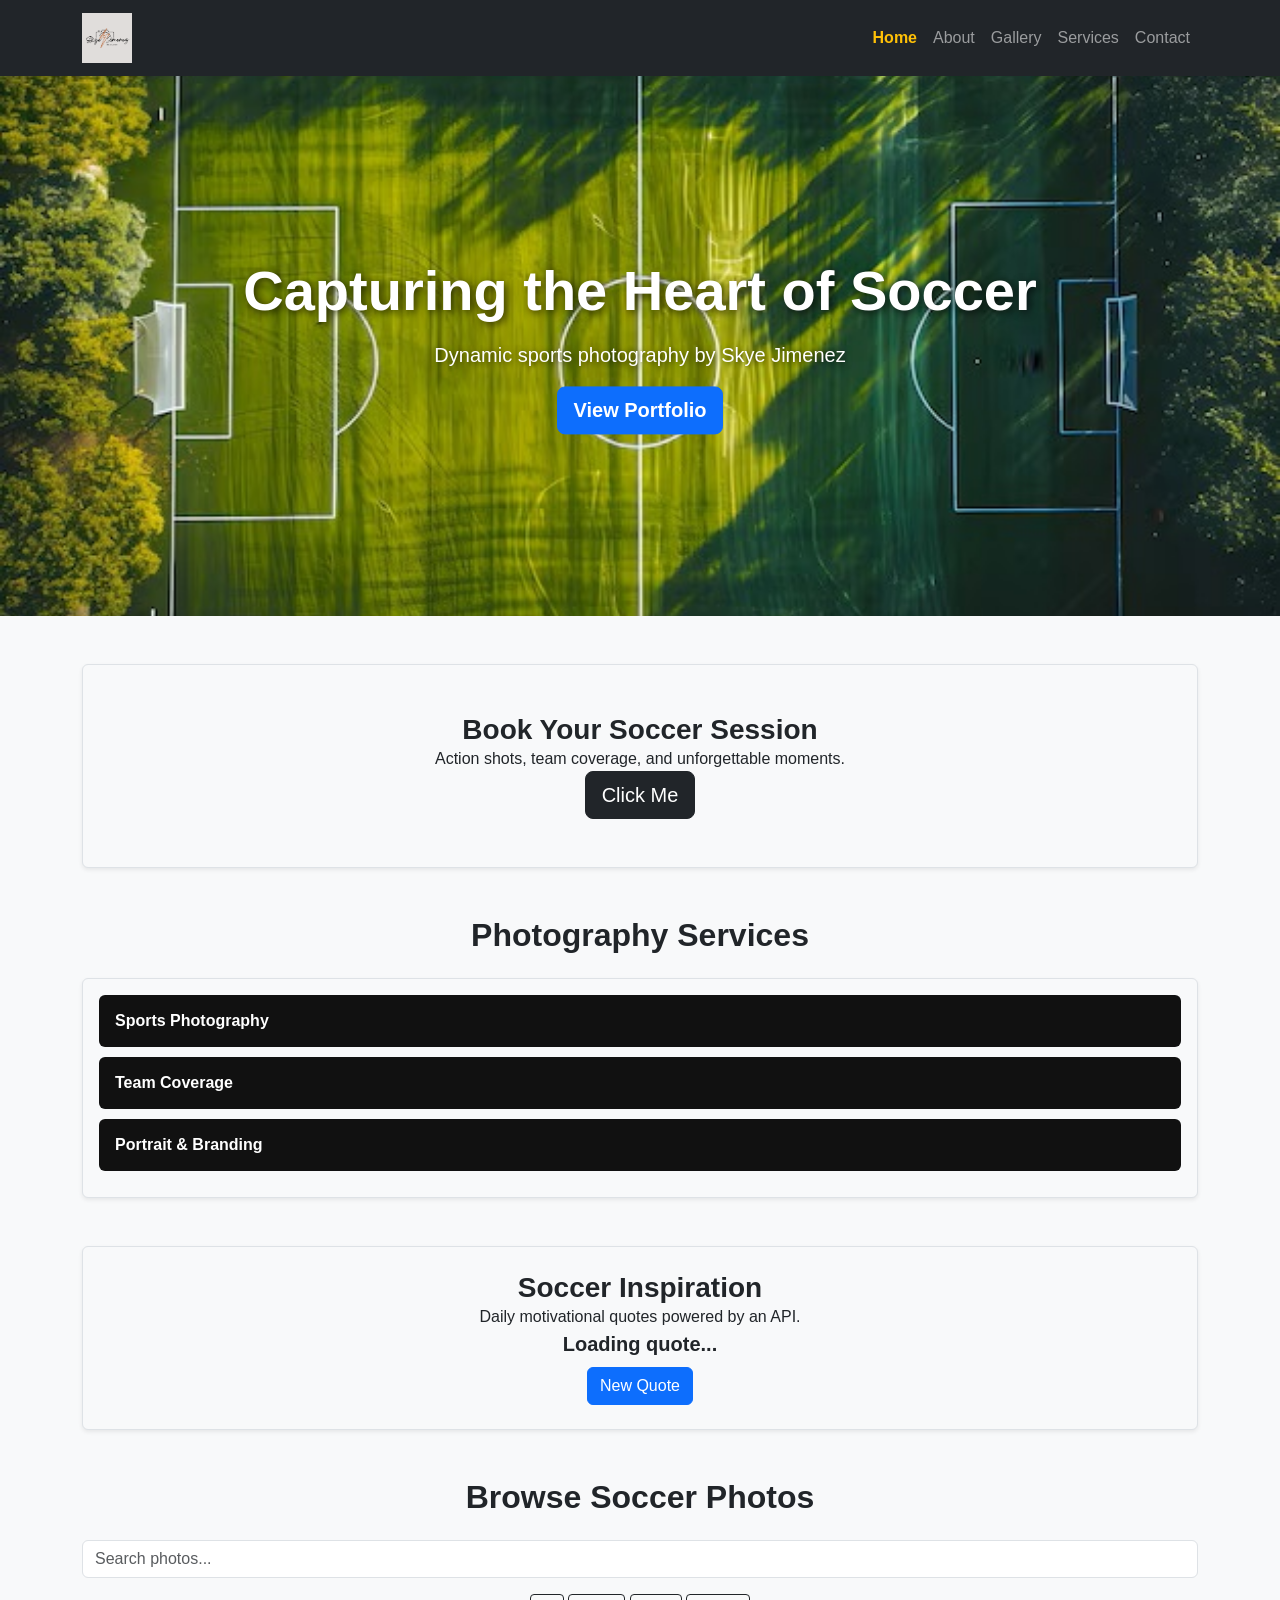
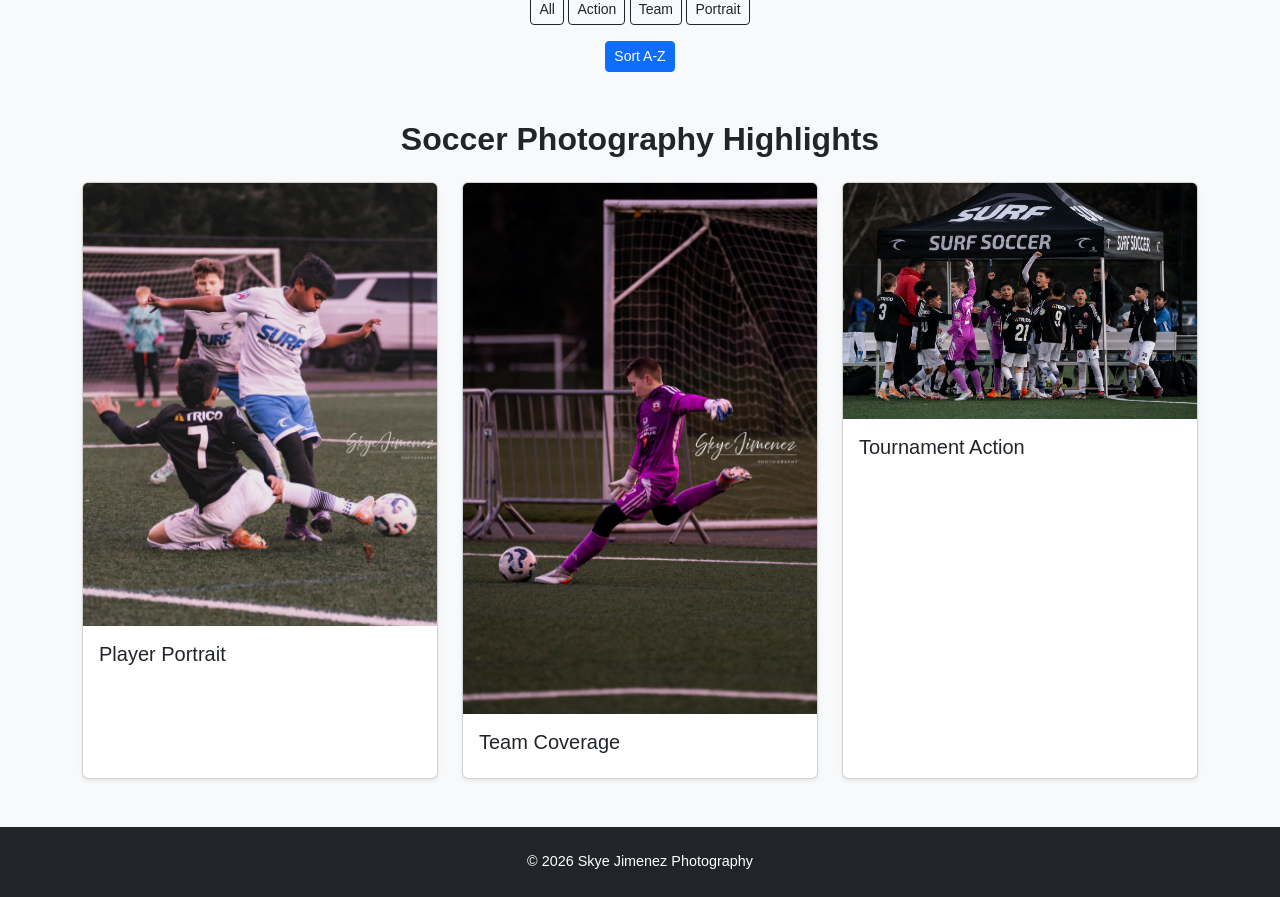
<file: index.html>
<!DOCTYPE html>
<html lang="en">
<head>
    <meta charset="UTF-8">
    <meta name="viewport" content="width=device-width, initial-scale=1.0">
    <title>Skye Jimenez Photography</title>

    <!-- Bootstrap CSS -->
    <link href="https://cdn.jsdelivr.net/npm/bootstrap@5.3.2/dist/css/bootstrap.min.css" rel="stylesheet">

    <!-- Custom CSS -->
    <link rel="stylesheet" href="style.css">
</head>

<body>

<!-- NAVBAR -->
<nav class="navbar navbar-expand-lg navbar-dark bg-dark">
    <div class="container">

        <a class="navbar-brand" href="index.html">
            <img src="20.png" alt="Skye Jimenez Photography" style="height: 50px;">
        </a>

        <button class="navbar-toggler" type="button" data-bs-toggle="collapse" data-bs-target="#navbarNav">
            <span class="navbar-toggler-icon"></span>
        </button>

        <div class="collapse navbar-collapse" id="navbarNav">
            <ul class="navbar-nav ms-auto">
                <li class="nav-item"><a class="nav-link active" href="index.html">Home</a></li>
                <li class="nav-item"><a class="nav-link" href="about.html">About</a></li>
                <li class="nav-item"><a class="nav-link" href="gallery.html">Gallery</a></li>
                <li class="nav-item"><a class="nav-link" href="services.html">Services</a></li>
                <li class="nav-item"><a class="nav-link" href="contact.html">Contact</a></li>
            </ul>
        </div>

    </div>
</nav>

<!-- HERO -->
<header class="position-relative text-center text-white" style="height: 60vh; overflow: hidden;">
    <img src="aerialsoccer.jpg" class="w-100 h-100" style="object-fit: cover;" alt="Aerial soccer">

    <div class="position-absolute top-50 start-50 translate-middle px-3 w-100">
        <h1 class="display-4 fw-bold">Capturing the Heart of Soccer</h1>

        <h2 id="greeting" class="mt-3 fw-bold"></h2>

        <p class="lead">Dynamic sports photography by Skye Jimenez</p>

        <a href="gallery.html" class="btn btn-primary btn-lg mt-3">View Portfolio</a>
    </div>
</header>

<!-- BOOKING -->
<section class="container my-5 text-center">
    <div class="p-5 border rounded shadow-sm bg-light">

        <h3>Book Your Soccer Session</h3>
        <p>Action shots, team coverage, and unforgettable moments.</p>

        <button id="event-btn" class="btn btn-dark btn-lg">Click Me</button>

        <div id="feedback" class="mt-3 fw-bold" style="display:none;"></div>

    </div>
</section>

<!-- CONTENT PANELS -->
<section class="container my-5">
    <h2 class="text-center mb-4">Photography Services</h2>

    <div class="p-3 border rounded shadow-sm bg-light">

        <div class="panel">
            <button class="panel-btn btn btn-light w-100 text-start">Sports Photography</button>
            <div class="panel-content p-3" style="display:none;">
                <p>High-energy soccer coverage capturing real game moments, emotion, and movement.</p>
            </div>
        </div>

        <div class="panel mt-2">
            <button class="panel-btn btn btn-light w-100 text-start">Team Coverage</button>
            <div class="panel-content p-3" style="display:none;">
                <p>Full team sessions including action shots and storytelling.</p>
            </div>
        </div>

        <div class="panel mt-2">
            <button class="panel-btn btn btn-light w-100 text-start">Portrait & Branding</button>
            <div class="panel-content p-3" style="display:none;">
                <p>Professional athlete portraits for social media and recruiting.</p>
            </div>
        </div>

    </div>
</section>

<!-- API SECTION -->
<section class="container my-5 text-center">
    <div class="p-4 border rounded shadow-sm bg-light">

        <h3>Soccer Inspiration</h3>
        <p>Daily motivational quotes powered by an API.</p>

        <p id="quote" class="fs-5 fw-semibold">Loading quote...</p>

        <button id="quote-btn" class="btn btn-primary mt-2">New Quote</button>

    </div>
</section>

<!-- CHAPTER 12: FILTERING, SEARCHING, SORTING -->
<section class="container my-5 text-center">

    <h2 class="mb-4">Browse Soccer Photos</h2>

    <!-- SEARCH -->
    <input
        type="text"
        id="searchInput"
        class="form-control mb-3"
        placeholder="Search photos..."
    >

    <!-- FILTER BUTTONS -->
    <div class="mb-3">
        <button class="btn btn-outline-dark btn-sm" onclick="filterItems('all')">
            All
        </button>

        <button class="btn btn-outline-dark btn-sm" onclick="filterItems('action')">
            Action
        </button>

        <button class="btn btn-outline-dark btn-sm" onclick="filterItems('team')">
            Team
        </button>

        <button class="btn btn-outline-dark btn-sm" onclick="filterItems('portrait')">
            Portrait
        </button>
    </div>

    <!-- SORT -->
    <button class="btn btn-primary btn-sm" onclick="sortItems()">
        Sort A-Z
    </button>

</section>

<!-- GALLERY -->
<main class="container my-5">

    <h2 class="text-center mb-4">Soccer Photography Highlights</h2>

    <div id="itemContainer" class="row g-4">

        <!-- PORTRAIT -->
        <div class="col-md-4 item" data-category="portrait">
            <div class="card h-100 shadow-sm">
                <img src="soccer1.jpg"
                     class="card-img-top"
                     alt="Player Portrait">
                <div class="card-body">
                    <h5 class="card-title">Player Portrait</h5>
                </div>
            </div>
        </div>

        <!-- TEAM -->
        <div class="col-md-4 item" data-category="team">
            <div class="card h-100 shadow-sm">
                <img src="soccer10.jpg"
                     class="card-img-top"
                     alt="Team Coverage">
                <div class="card-body">
                    <h5 class="card-title">Team Coverage</h5>
                </div>
            </div>
        </div>

        <!-- ACTION -->
        <div class="col-md-4 item" data-category="action">
            <div class="card h-100 shadow-sm">
                <img src="soccer11.jpg"
                     class="card-img-top"
                     alt="Tournament Action">
                <div class="card-body">
                    <h5 class="card-title">Tournament Action</h5>
                </div>
            </div>
        </div>

    </div>

</main>

<!-- FOOTER -->
<footer class="bg-dark text-white text-center p-4">
    &copy; 2026 Skye Jimenez Photography
</footer>

<!-- SCRIPTS -->
<script src="https://code.jquery.com/jquery-3.7.1.min.js"></script>
<script src="https://cdn.jsdelivr.net/npm/bootstrap@5.3.2/dist/js/bootstrap.bundle.min.js"></script>
<script src="script.js"></script>

</body>
</html>
</file>
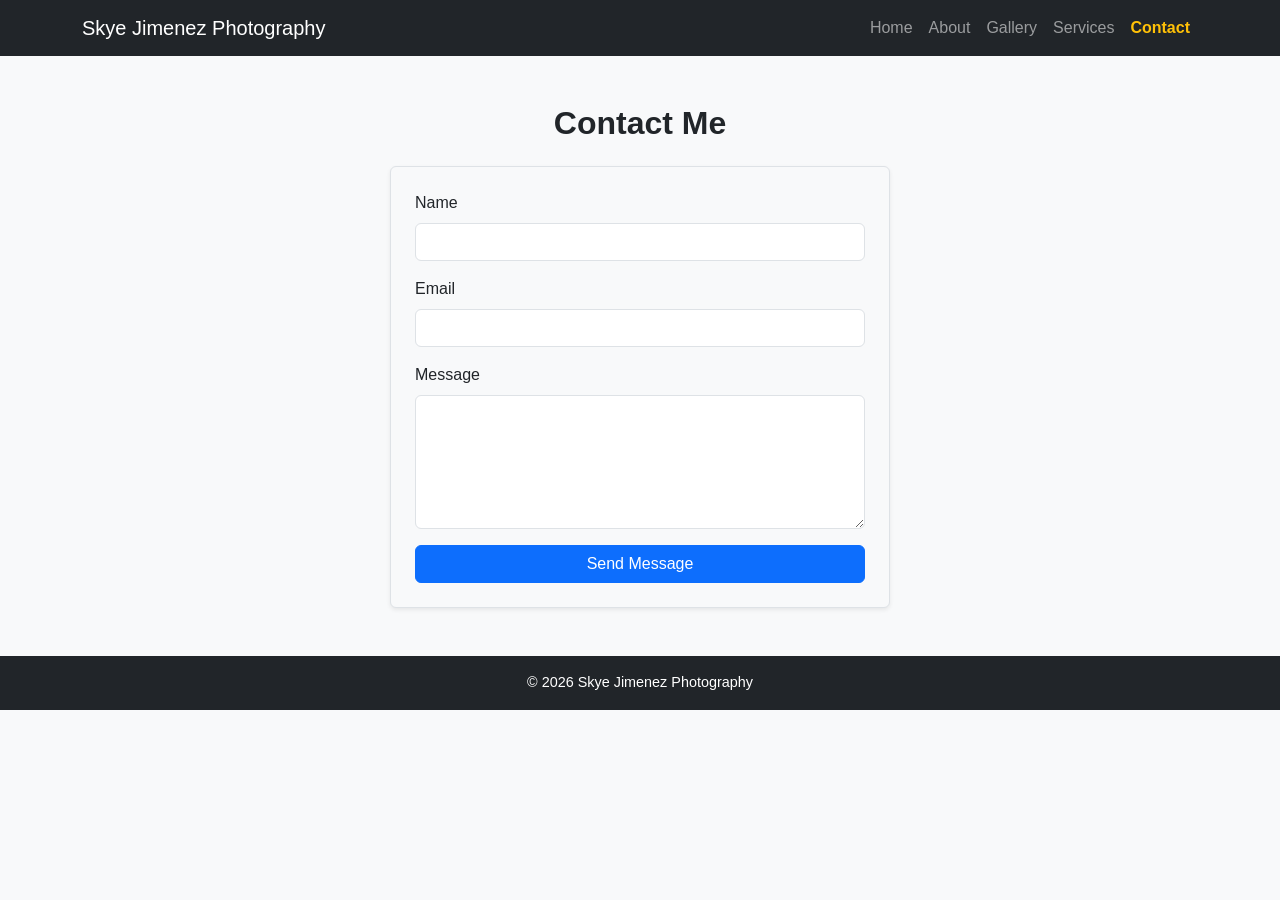
<file: contact.html>
<!DOCTYPE html>
<html lang="en">
<head>
<meta charset="UTF-8">
<meta name="viewport" content="width=device-width, initial-scale=1.0">
<title>Contact - Skye Jimenez Photography</title>

<link href="https://cdn.jsdelivr.net/npm/bootstrap@5.3.2/dist/css/bootstrap.min.css" rel="stylesheet">

<!-- CSS -->
<link rel="stylesheet" href="style.css">
</head>

<body>

<!-- NAVBAR -->
<nav class="navbar navbar-expand-lg navbar-dark bg-dark">
  <div class="container">
    <a class="navbar-brand" href="index.html">Skye Jimenez Photography</a>

    <button class="navbar-toggler" type="button" data-bs-toggle="collapse" data-bs-target="#navbarNav">
      <span class="navbar-toggler-icon"></span>
    </button>

    <div class="collapse navbar-collapse" id="navbarNav">
      <ul class="navbar-nav ms-auto">
        <li class="nav-item"><a class="nav-link" href="index.html">Home</a></li>
        <li class="nav-item"><a class="nav-link" href="about.html">About</a></li>
        <li class="nav-item"><a class="nav-link" href="gallery.html">Gallery</a></li>
        <li class="nav-item"><a class="nav-link" href="services.html">Services</a></li>
        <li class="nav-item"><a class="nav-link active" href="contact.html">Contact</a></li>
      </ul>
    </div>
  </div>
</nav>

<!-- CONTACT FORM -->
<main class="container my-5">
  <h2 class="text-center mb-4">Contact Me</h2>

  <form id="contactForm" class="mx-auto p-4 border rounded shadow-sm bg-light" style="max-width:500px;">

    <!-- NAME -->
    <div class="mb-3">
      <label for="name" class="form-label">Name</label>
      <input type="text" id="name" class="form-control" required>
    </div>

    <!-- EMAIL -->
    <div class="mb-3">
      <label for="email" class="form-label">Email</label>
      <input type="email" id="email" class="form-control" required>
    </div>

    <!-- MESSAGE -->
    <div class="mb-3">
      <label for="message" class="form-label">Message</label>
      <textarea id="message" class="form-control" rows="5" required></textarea>
    </div>

    <!-- ERROR MESSAGE -->
    <p id="errorMsg" class="text-danger small mt-2"></p>

    <!-- SUBMIT -->
    <button type="submit" class="btn btn-primary w-100">
      Send Message
    </button>

  </form>
</main>

<!-- FOOTER -->
<footer class="bg-dark text-white text-center p-3 mt-5">
  &copy; 2026 Skye Jimenez Photography
</footer>

<!-- BOOTSTRAP -->
<script src="https://cdn.jsdelivr.net/npm/bootstrap@5.3.2/dist/js/bootstrap.bundle.min.js"></script>

<!-- JS -->
<script src="script.js"></script>

</body>
</html>
</file>
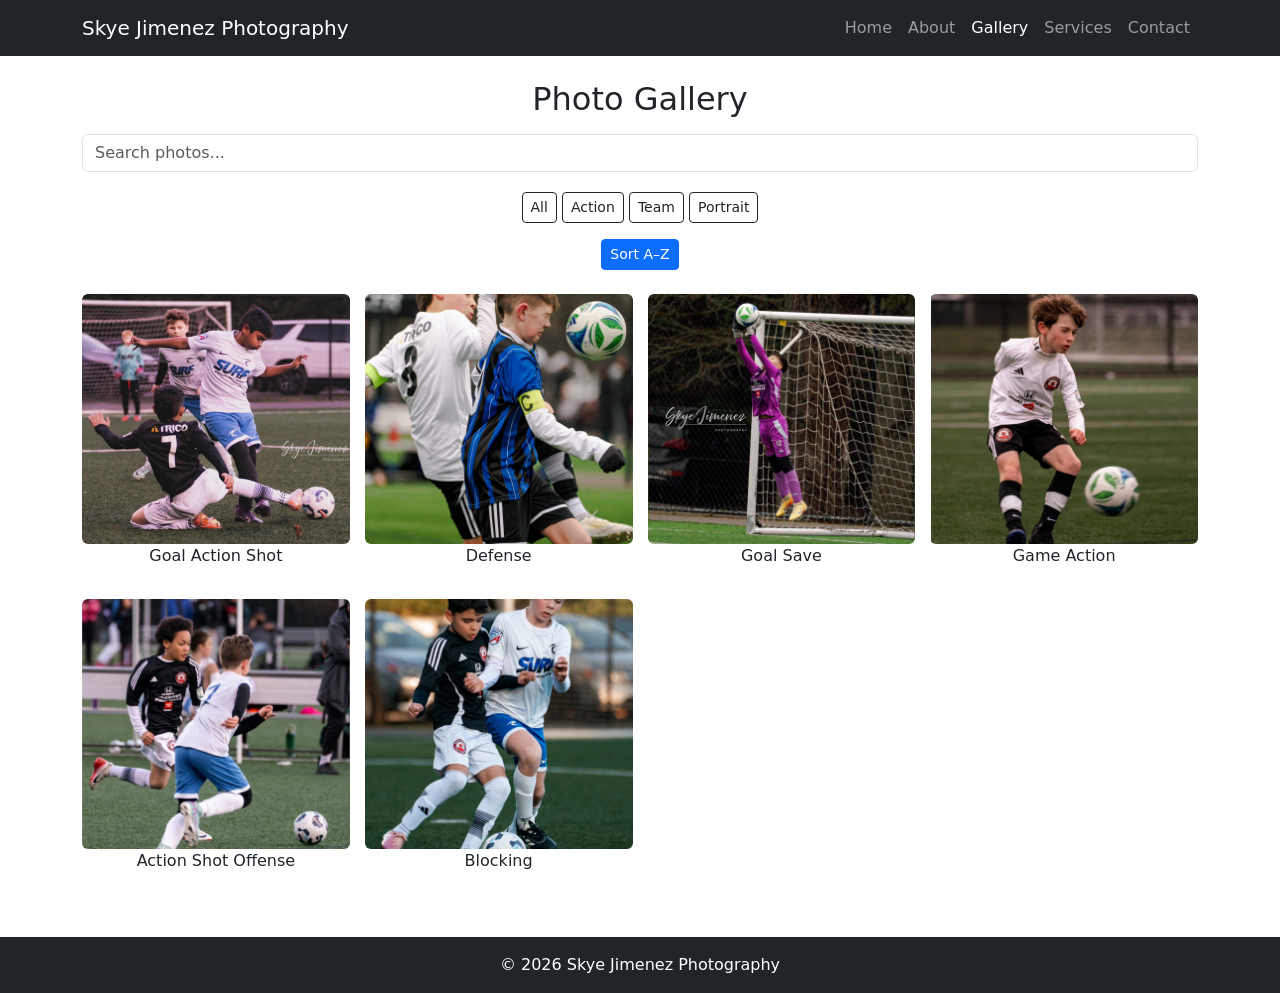
<file: gallery.html>
<!DOCTYPE html>
<html lang="en">
<head>
<meta charset="UTF-8">
<meta name="viewport" content="width=device-width, initial-scale=1.0">
<title>Gallery - Skye Jimenez Photography</title>

<link href="https://cdn.jsdelivr.net/npm/bootstrap@5.3.2/dist/css/bootstrap.min.css" rel="stylesheet">

<style>
/* ===== GRID LAYOUT ===== */
.gallery-grid {
  display: grid;
  grid-template-columns: repeat(auto-fill, minmax(250px, 1fr));
  gap: 15px;
}

/* ===== IMAGE STYLE ===== */
.gallery-img {
  width: 100%;
  height: 250px;
  object-fit: cover;
  background: #f8f9fa;
  border-radius: 6px;
  cursor: pointer;
  transition: transform 0.3s ease;
}

.gallery-img:hover {
  transform: scale(1.03);
}

/* ===== RESPONSIVE ===== */
@media (max-width: 768px) {
  .gallery-img { height: 200px; }
}

@media (max-width: 576px) {
  .gallery-img { height: 150px; }
}

/* ===== LIGHTBOX ===== */
.lightbox {
  display: none;
  position: fixed;
  z-index: 9999;
  left: 0;
  top: 0;
  width: 100%;
  height: 100%;
  background: rgba(0,0,0,0.9);
  align-items: center;
  justify-content: center;
}

.lightbox-content {
  max-width: 90%;
  max-height: 80vh;
  border-radius: 8px;
}

.close {
  position: absolute;
  top: 20px;
  right: 30px;
  font-size: 40px;
  color: white;
  cursor: pointer;
}

.search-box {
  margin-bottom: 20px;
}
</style>
</head>

<body>

<!-- NAVBAR -->
<nav class="navbar navbar-expand-lg navbar-dark bg-dark">
  <div class="container">
    <a class="navbar-brand" href="index.html">Skye Jimenez Photography</a>

    <button class="navbar-toggler" type="button" data-bs-toggle="collapse" data-bs-target="#navbarNav">
      <span class="navbar-toggler-icon"></span>
    </button>

    <div class="collapse navbar-collapse" id="navbarNav">
      <ul class="navbar-nav ms-auto">
        <li class="nav-item"><a class="nav-link" href="index.html">Home</a></li>
        <li class="nav-item"><a class="nav-link" href="about.html">About</a></li>
        <li class="nav-item"><a class="nav-link active" href="gallery.html">Gallery</a></li>
        <li class="nav-item"><a class="nav-link" href="services.html">Services</a></li>
        <li class="nav-item"><a class="nav-link" href="contact.html">Contact</a></li>
      </ul>
    </div>
  </div>
</nav>

<!-- CONTROLS -->
<div class="container my-4 text-center">

  <h2 class="mb-3">Photo Gallery</h2>

  <!-- SEARCH -->
  <input
    type="text"
    id="searchInput"
    class="form-control search-box"
    placeholder="Search photos..."
  >

  <!-- FILTER -->
  <div class="mb-3">
    <button class="btn btn-outline-dark btn-sm" onclick="filterItems('all')">All</button>
    <button class="btn btn-outline-dark btn-sm" onclick="filterItems('action')">Action</button>
    <button class="btn btn-outline-dark btn-sm" onclick="filterItems('team')">Team</button>
    <button class="btn btn-outline-dark btn-sm" onclick="filterItems('portrait')">Portrait</button>
  </div>

  <!-- SORT -->
  <button class="btn btn-primary btn-sm" onclick="sortItems()">Sort A–Z</button>

</div>

<!-- GALLERY -->
<main class="container my-4">

  <div class="gallery-grid" id="itemContainer">

    <div class="item" data-category="action">
      <img src="soccer1.jpg" class="gallery-img" alt="Goal Action Shot">
      <p class="text-center">Goal Action Shot</p>
    </div>

    <div class="item" data-category="team">
      <img src="soccer2.jpg" class="gallery-img" alt="Team Huddle">
      <p class="text-center">Defense</p>
    </div>

    <div class="item" data-category="portrait">
      <img src="soccer3.jpg" class="gallery-img" alt="Player Portrait">
      <p class="text-center">Goal Save</p>
    </div>

    <div class="item" data-category="action">
      <img src="soccer4.jpg" class="gallery-img" alt="Game Action">
      <p class="text-center">Game Action</p>
    </div>

    <div class="item" data-category="team">
      <img src="soccer5.jpg" class="gallery-img" alt="Team Celebration">
      <p class="text-center">Action Shot Offense</p>
    </div>

    <div class="item" data-category="portrait">
      <img src="soccer6.jpg" class="gallery-img" alt="Athlete Portrait">
      <p class="text-center">Blocking</p>
    </div>

  </div>
</main>

<!-- LIGHTBOX -->
<div id="lightbox" class="lightbox">
  <span class="close">&times;</span>
  <img class="lightbox-content" id="lightbox-img">
</div>

<!-- FOOTER -->
<footer class="bg-dark text-white text-center p-3 mt-5">
  &copy; 2026 Skye Jimenez Photography
</footer>

<!-- BOOTSTRAP -->
<script src="https://cdn.jsdelivr.net/npm/bootstrap@5.3.2/dist/js/bootstrap.bundle.min.js"></script>

<!-- LIGHTBOX SCRIPT -->
<script>
document.addEventListener("DOMContentLoaded", function () {

  const lightbox = document.getElementById("lightbox");
  const lightboxImg = document.getElementById("lightbox-img");
  const closeBtn = document.querySelector(".close");

  document.querySelectorAll(".gallery-img").forEach(img => {
    img.addEventListener("click", function () {
      lightbox.style.display = "flex";
      lightboxImg.src = this.src;
    });
  });

  closeBtn.addEventListener("click", function () {
    lightbox.style.display = "none";
  });

  lightbox.addEventListener("click", function (e) {
    if (e.target === lightbox) {
      lightbox.style.display = "none";
    }
  });

});
</script>

<!-- MAIN JS -->
<script src="script.js"></script>

</body>
</html>
</file>
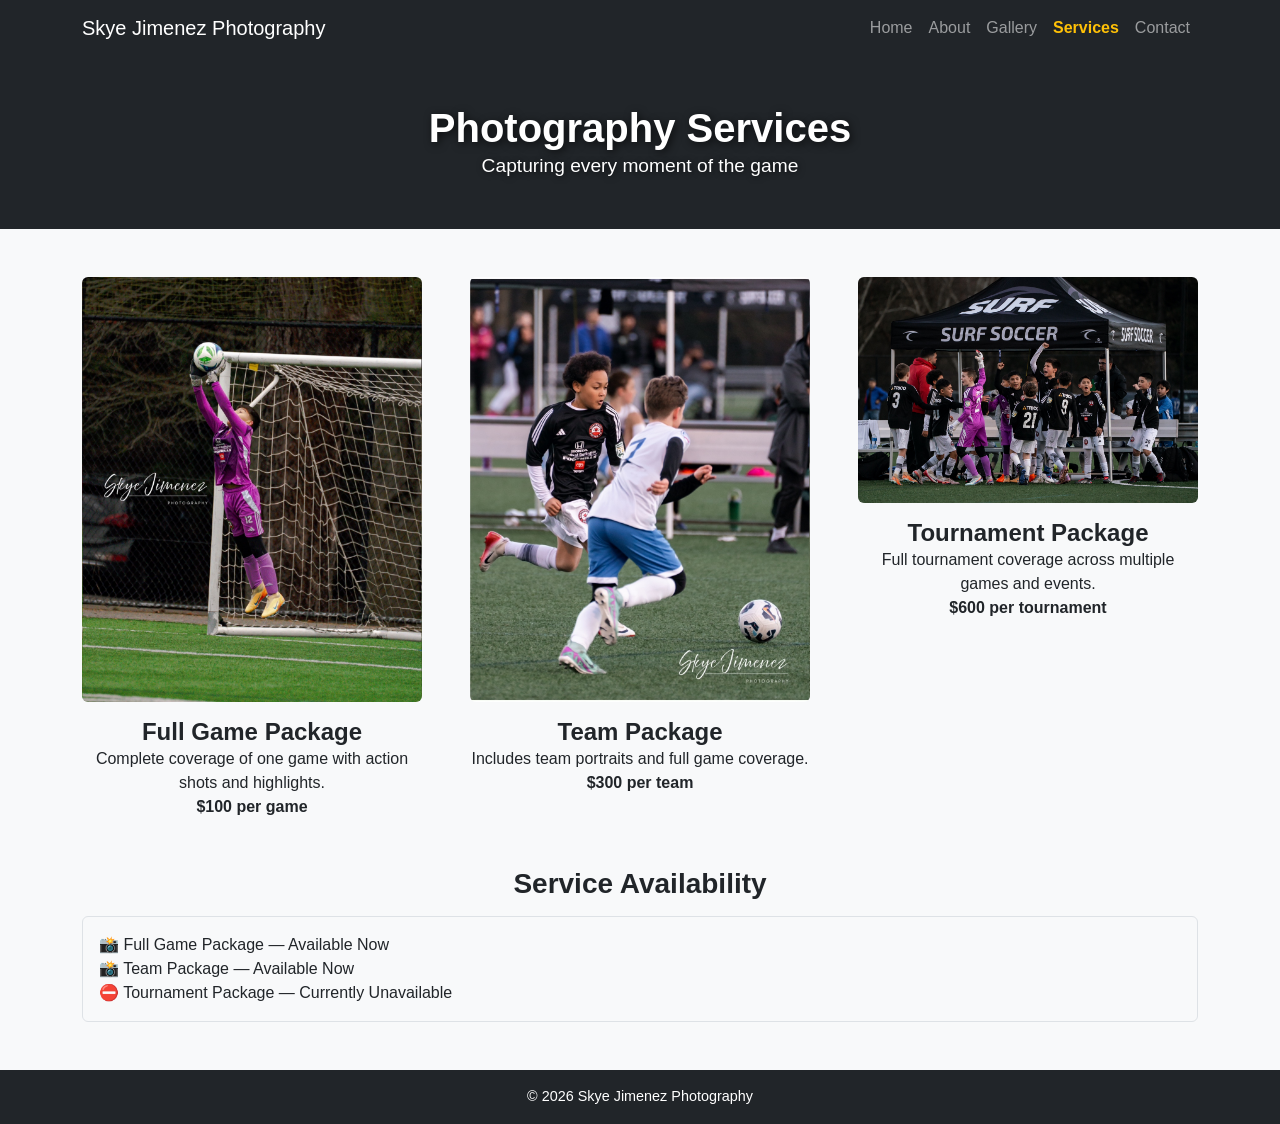
<file: services.html>
<!DOCTYPE html>
<html lang="en">
<head>
<meta charset="UTF-8">
<meta name="viewport" content="width=device-width, initial-scale=1.0">
<title>Services - Skye Jimenez Photography</title>

<link href="https://cdn.jsdelivr.net/npm/bootstrap@5.3.2/dist/css/bootstrap.min.css" rel="stylesheet">
<link rel="stylesheet" href="style.css">
</head>

<body>

<!-- NAVBAR -->
<nav class="navbar navbar-expand-lg navbar-dark bg-dark">
  <div class="container">
    <a class="navbar-brand" href="index.html">Skye Jimenez Photography</a>

    <button class="navbar-toggler" type="button" data-bs-toggle="collapse" data-bs-target="#navbarNav">
      <span class="navbar-toggler-icon"></span>
    </button>

    <div class="collapse navbar-collapse" id="navbarNav">
      <ul class="navbar-nav ms-auto">
        <li class="nav-item"><a class="nav-link" href="index.html">Home</a></li>
        <li class="nav-item"><a class="nav-link" href="about.html">About</a></li>
        <li class="nav-item"><a class="nav-link" href="gallery.html">Gallery</a></li>
        <li class="nav-item"><a class="nav-link active" href="services.html">Services</a></li>
        <li class="nav-item"><a class="nav-link" href="contact.html">Contact</a></li>
      </ul>
    </div>
  </div>
</nav>

<!-- HERO -->
<header class="bg-dark text-white text-center py-5">
  <h1>Photography Services</h1>
  <p>Capturing every moment of the game</p>
</header>

<!-- SERVICES -->
<main class="container my-5">

  <div class="row text-center g-5">

    <div class="col-md-4">
      <img src="soccer3.jpg" class="img-fluid rounded mb-3" alt="Full Game">
      <h4>Full Game Package</h4>
      <p>Complete coverage of one game with action shots and highlights.</p>
      <p><strong>$100 per game</strong></p>
    </div>

    <div class="col-md-4">
      <img src="soccer5.jpg" class="img-fluid rounded mb-3" alt="Team Package">
      <h4>Team Package</h4>
      <p>Includes team portraits and full game coverage.</p>
      <p><strong>$300 per team</strong></p>
    </div>

    <div class="col-md-4">
      <img src="soccer11.jpg" class="img-fluid rounded mb-3" alt="Tournament">
      <h4>Tournament Package</h4>
      <p>Full tournament coverage across multiple games and events.</p>
      <p><strong>$600 per tournament</strong></p>
    </div>

  </div>

  <!-- CHAPTER 4 OUTPUT -->
  <div class="mt-5">
    <h3 class="text-center">Service Availability</h3>
    <div id="serviceList" class="border rounded p-3 mt-3"></div>
  </div>

</main>

<!-- FOOTER -->
<footer class="bg-dark text-white text-center p-3 mt-5">
  &copy; 2026 Skye Jimenez Photography
</footer>

<!-- BOOTSTRAP JS -->
<script src="https://cdn.jsdelivr.net/npm/bootstrap@5.3.2/dist/js/bootstrap.bundle.min.js"></script>

<!-- CHAPTER 4 JAVASCRIPT -->
<script>
document.addEventListener("DOMContentLoaded", function () {

  const services = [
    { name: "Full Game Package", available: true },
    { name: "Team Package", available: true },
    { name: "Tournament Package", available: false }
  ];

  let output = "";

  for (let i = 0; i < services.length; i++) {

    if (services[i].available) {
      output += "📸 " + services[i].name + " — Available Now<br>";
    } else {
      output += "⛔ " + services[i].name + " — Currently Unavailable<br>";
    }
  }

  document.getElementById("serviceList").innerHTML = output;

});
</script>

</body>
</html>
</file>
<file: style.css>
/* =========================
   RESET
========================= */
body, h1, h2, h3, h4, h5, h6, p, ul, li, figure, figcaption {
    margin: 0;
    padding: 0;
}

/* =========================
   GENERAL
========================= */
body {
    font-family: 'Arial', sans-serif;
    background-color: #f8f9fa;
    margin: 0;
}

h1, h2, h3, h4 {
    font-weight: 700;
}

a {
    text-decoration: none;
}

/* =========================
   NAVBAR
========================= */
.navbar-nav .nav-link.active {
    font-weight: bold;
    color: #ffc107 !important;
}

/* =========================
   HEADER / HERO
========================= */
header h1 {
    font-size: 2.5rem;
    font-weight: 700;
    text-shadow: 2px 2px 8px rgba(0,0,0,0.7);
}

header p {
    font-size: 1.2rem;
    text-shadow: 1px 1px 6px rgba(0,0,0,0.6);
}

header .btn {
    font-weight: 600;
}

/* =========================
   OVERLAY EFFECTS
========================= */
.overlay-container {
    position: relative;
    overflow: hidden;
}

.overlay-text {
    position: absolute;
    top: 50%;
    left: 50%;
    transform: translate(-50%, -50%);
    background: rgba(0,0,0,0.6);
    border-radius: 0.25rem;
    opacity: 0;
    transition: opacity 0.3s ease, transform 0.3s ease;
    max-width: 90%;
}

.overlay-container:hover .overlay-text {
    opacity: 1;
    transform: translate(-50%, -50%) scale(1.05);
}

.overlay-text h4 {
    font-size: 1.5rem;
    margin-bottom: 0.5rem;
}

.overlay-text p {
    font-size: 0.95rem;
}

/* =========================
   GALLERY
========================= */
.gallery-img {
    margin-bottom: 1rem;
    border-radius: 0.25rem;
}

/* =========================
   SERVICES / IMAGES
========================= */
.service-img {
    width: 100%;
    border-radius: 0.25rem;
    margin-bottom: 0.5rem;
}

/* =========================
   ABOUT PAGE IMAGE
========================= */
.about-img {
    max-width: 300px;
    float: right;
    margin-left: 20px;
    margin-bottom: 20px;
    border-radius: 0.25rem;
}

/* =========================
   FOOTER
========================= */
footer {
    font-size: 0.9rem;
    background-color: #343a40;
    color: white;
}

/* =========================
   GREETING (ANIMATION)
========================= */
#greeting {
    font-family: 'Playfair Display', serif;
    font-size: 2rem;
    font-weight: 500;
    letter-spacing: 1px;
    color: #f5e6c8;
    margin: 10px 0;
    opacity: 0;
    transform: translateY(10px);
    animation: fadeSlideIn 1.2s ease forwards;
}

@keyframes fadeSlideIn {
    to {
        opacity: 1;
        transform: translateY(0);
    }
}

/* =========================
   CHAPTER 11: CONTENT PANELS
========================= */
.panel {
    margin-bottom: 10px;
}

.panel-btn {
    width: 100%;
    padding: 14px 16px;
    text-align: left;
    border: none;
    background: #111;
    color: #fff;
    font-weight: 600;
    font-size: 1rem;
    border-radius: 6px;
    cursor: pointer;
    transition: background 0.3s ease, transform 0.2s ease;
}

.panel-btn:hover {
    background: #222;
    transform: scale(1.01);
}

.panel-content {
    display: none;
    padding: 15px;
    background: #ffffff;
    border-left: 4px solid #0d6efd;
    border-radius: 0 0 6px 6px;
    font-size: 0.95rem;
    line-height: 1.5;
    color: #333;
}

.panel-content p {
    margin: 0;
}

/* =========================
   RESPONSIVE
========================= */
@media (max-width: 768px) {

    header h1 {
        font-size: 1.8rem;
    }

    header p {
        font-size: 1rem;
    }

    .about-img {
        float: none;
        display: block;
        margin: 0 auto 20px;
    }
}
</file>
